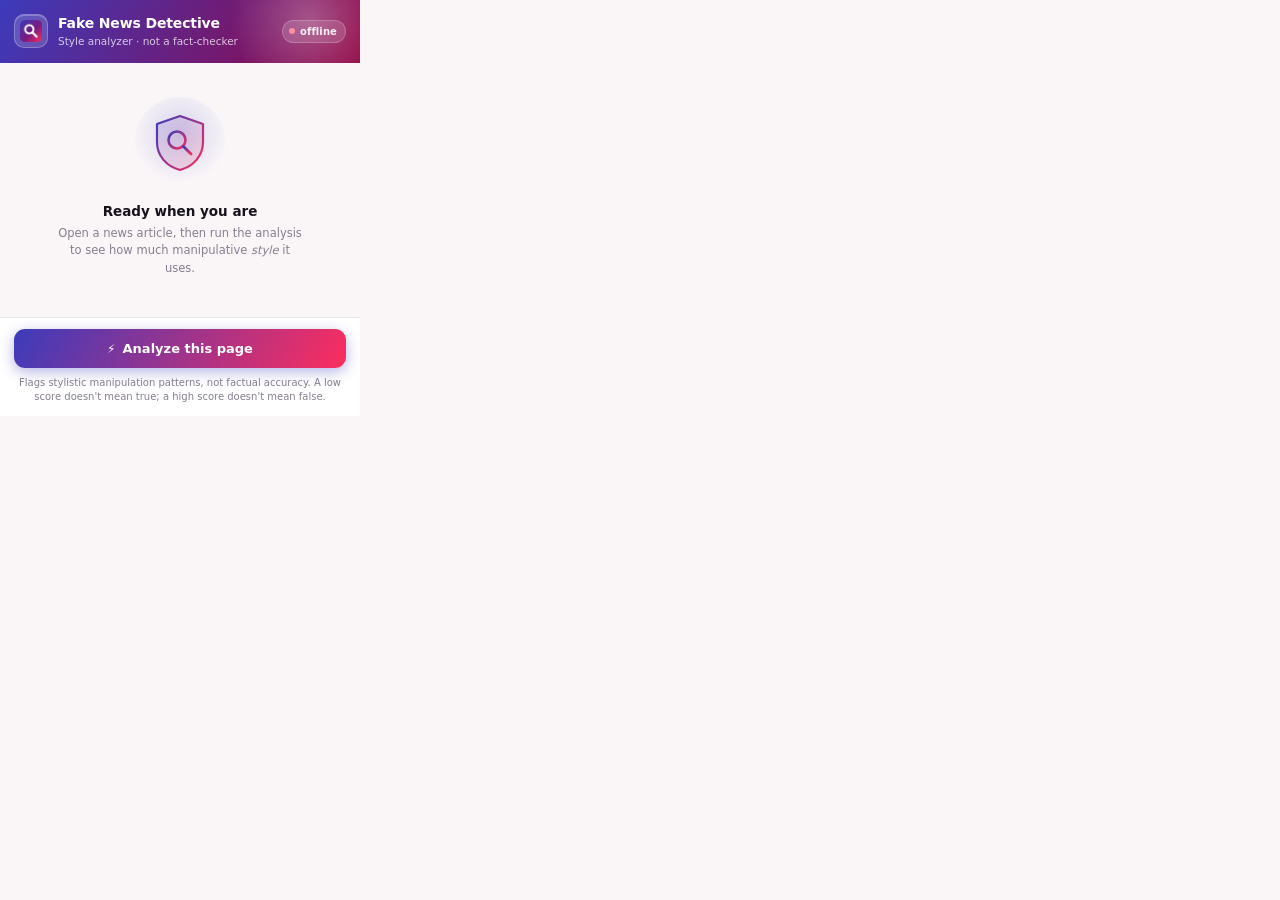
<file: extension/popup.html>
<!doctype html>
<html lang="en">
<head>
  <meta charset="utf-8" />
  <title>Fake News Detective</title>
  <link rel="stylesheet" href="popup.css" />
</head>
<body>
  <div class="fnd-app">
    <header class="fnd-header">
      <span class="fnd-logo-badge">
        <img src="icons/icon48.png" alt="" width="22" height="22" />
      </span>
      <div class="fnd-header-text">
        <h1>Fake News Detective</h1>
        <p class="fnd-subtitle">Style analyzer &middot; not a fact-checker</p>
      </div>
      <span class="fnd-status-pill" id="apiPill" data-state="unknown">
        <i class="fnd-pill-dot"></i><span id="apiPillText">checking</span>
      </span>
    </header>

    <main class="fnd-body">
      <div class="fnd-banner fnd-banner-warning" id="stubBanner" hidden>
        <span class="fnd-banner-icon">!</span>
        <span>Backend is running a <b>stub model</b> — scores are illustrative only.</span>
      </div>

      <div class="fnd-banner fnd-banner-critical" id="errorBanner" hidden>
        <span class="fnd-banner-icon">&times;</span>
        <span id="errorText"></span>
      </div>

      <!-- Idle / first-run state -->
      <section class="fnd-empty" id="empty">
        <div class="fnd-empty-art" aria-hidden="true">
          <svg viewBox="0 0 64 64" width="64" height="64">
            <defs>
              <linearGradient id="shieldGrad" x1="0" y1="0" x2="1" y2="1">
                <stop offset="0%" stop-color="var(--fnd-accent)" />
                <stop offset="100%" stop-color="var(--fnd-accent-2)" />
              </linearGradient>
            </defs>
            <path d="M32 5 55 13v18c0 14-9.6 24.4-23 28C18.6 55.4 9 45 9 31V13z"
                  fill="url(#shieldGrad)" opacity="0.16" />
            <path d="M32 5 55 13v18c0 14-9.6 24.4-23 28C18.6 55.4 9 45 9 31V13z"
                  fill="none" stroke="url(#shieldGrad)" stroke-width="2.2" stroke-linejoin="round" />
            <circle cx="29" cy="29" r="8.5" fill="none" stroke="url(#shieldGrad)" stroke-width="2.6" />
            <line x1="35.5" y1="35.5" x2="43" y2="43" stroke="url(#shieldGrad)"
                  stroke-width="2.8" stroke-linecap="round" />
          </svg>
        </div>
        <p class="fnd-empty-title">Ready when you are</p>
        <p class="fnd-empty-hint">
          Open a news article, then run the analysis to see how much
          manipulative <em>style</em> it uses.
        </p>
      </section>

      <!-- Loading skeleton -->
      <section class="fnd-skeleton" id="loading" hidden aria-label="Analyzing">
        <div class="fnd-skel fnd-skel-gauge"></div>
        <div class="fnd-skel fnd-skel-line" style="width: 70%"></div>
        <div class="fnd-skel fnd-skel-row"></div>
        <div class="fnd-skel fnd-skel-row"></div>
        <p class="fnd-skel-caption">Reading the page and scoring its style…</p>
      </section>

      <!-- Results -->
      <section class="fnd-results" id="results" hidden>
        <div class="fnd-gauge-card">
          <div class="fnd-gauge" id="gauge">
            <svg viewBox="0 0 120 120" width="118" height="118" aria-hidden="true">
              <circle class="fnd-gauge-track" cx="60" cy="60" r="52" />
              <circle class="fnd-gauge-fill" id="gaugeFill" cx="60" cy="60" r="52" />
            </svg>
            <div class="fnd-gauge-center">
              <span class="fnd-gauge-score" id="scoreValue">0</span>
              <span class="fnd-gauge-unit">/100</span>
            </div>
          </div>
          <div class="fnd-gauge-side">
            <span class="fnd-gauge-caption">Manipulation score</span>
            <span class="fnd-band" id="bandChip"><i class="fnd-band-dot"></i><span id="statusWord">—</span></span>
            <p class="fnd-gauge-note" id="bandNote">—</p>
          </div>
        </div>

        <div class="fnd-verdict">
          <div class="fnd-verdict-head">
            <span class="fnd-verdict-label">Classifier opinion</span>
            <span class="fnd-chip" id="labelChip">—</span>
          </div>
          <div class="fnd-conf-row">
            <span class="fnd-conf-text">confidence</span>
            <span class="fnd-conf-track"><span class="fnd-conf-fill" id="confFill"></span></span>
            <span class="fnd-conf-value" id="confidenceValue">—</span>
          </div>
        </div>

        <div class="fnd-section-head">
          <h2 class="fnd-section-title">Signals</h2>
          <span class="fnd-flag-count" id="flagCount">—</span>
        </div>
        <ul class="fnd-signals" id="signalsList"></ul>
        <button class="fnd-toggle-clean" id="toggleClean" hidden></button>

        <div class="fnd-actions">
          <button class="fnd-btn fnd-btn-secondary" id="highlightBtn">
            <span class="fnd-btn-ico">◍</span> Highlight patterns on page
          </button>
          <button class="fnd-btn fnd-btn-ghost" id="clearBtn" hidden>Clear highlights</button>
        </div>

        <div class="fnd-legend">
          <span><i class="fnd-swatch fnd-swatch-fake"></i> sensationalist / shouty</span>
          <span><i class="fnd-swatch fnd-swatch-real"></i> sourcing language</span>
        </div>
      </section>
    </main>

    <footer class="fnd-footer">
      <button class="fnd-btn fnd-btn-primary" id="analyzeBtn">
        <span class="fnd-btn-ico">⚡</span> <span id="analyzeLabel">Analyze this page</span>
      </button>
      <p class="fnd-disclaimer">
        Flags stylistic manipulation patterns, not factual accuracy. A low score
        doesn't mean true; a high score doesn't mean false.
      </p>
    </footer>
  </div>

  <script src="popup.js"></script>
</body>
</html>
</file>
<file: extension/popup.css>
/* Fake News Detective — popup theme.
   Layout is a fixed 360px column: sticky gradient header, scrolling body,
   sticky footer holding the primary action so it never scrolls out of reach. */

/* Palette — Crimson / Sandy Brown / Dark Slate Blue / Gold / Firebrick.
   Every semantic colour is one of those five hexes. Because three of them
   (gold, sandy, firebrick) fail text contrast on one background or the
   other, each also carries an `-ink` variant: the graphic token paints
   rings/rails/fills, the ink token paints text sitting on the page. */

:root {
  --fnd-page: #faf6f8;
  --fnd-surface: #ffffff;
  --fnd-surface-2: #f2eef4;
  --fnd-text: #16121a;
  --fnd-text-secondary: #4c4653;
  --fnd-text-muted: #857e8e;
  --fnd-hairline: #e7e1ea;
  --fnd-border: rgba(22, 18, 26, 0.1);
  --fnd-shadow: 0 1px 2px rgba(60, 59, 187, 0.07), 0 6px 18px rgba(22, 18, 26, 0.07);

  --fnd-accent: #3c3bbb;      /* Dark Slate Blue */
  --fnd-accent-2: #fc2d5e;    /* Crimson */
  --fnd-header-1: #3c3bbb;
  --fnd-header-2: #930644;    /* Firebrick */
  --fnd-gold: #f0eb20;        /* Gold — highlighter yellow */

  /* Score bands, low to high: slate blue -> sandy -> crimson -> firebrick. */
  --fnd-good: #3c3bbb;
  --fnd-good-ink: #3c3bbb;
  --fnd-warning: #ffc837;
  --fnd-warning-ink: #8a6714;
  --fnd-serious: #fc2d5e;
  --fnd-serious-ink: #d62450;
  --fnd-critical: #930644;
  --fnd-critical-ink: #930644;
}

@media (prefers-color-scheme: dark) {
  :root {
    --fnd-page: #100c13;
    --fnd-surface: #1b161f;
    --fnd-surface-2: #262029;
    --fnd-text: #f5f1f6;
    --fnd-text-secondary: #bab2c0;
    --fnd-text-muted: #857e8e;
    --fnd-hairline: #322b37;
    --fnd-border: rgba(255, 255, 255, 0.1);
    --fnd-shadow: 0 1px 2px rgba(0, 0, 0, 0.45), 0 8px 22px rgba(0, 0, 0, 0.4);

    /* Slate blue is too dark to read against the dark page, so it lifts;
       the warm half of the palette already has the contrast it needs. */
    --fnd-accent: #6968e0;
    --fnd-accent-2: #fc2d5e;
    --fnd-header-1: #302f9e;
    --fnd-header-2: #7a0538;
    --fnd-gold: #f0eb20;

    --fnd-good: #6968e0;
    --fnd-good-ink: #a3a2f5;
    --fnd-warning: #ffc837;
    --fnd-warning-ink: #ffc837;
    --fnd-serious: #fc2d5e;
    --fnd-serious-ink: #ff5c82;
    --fnd-critical: #c10a5b;
    --fnd-critical-ink: #ff7bab;
  }
}

* {
  box-sizing: border-box;
}

/* Class rules below set `display` on these same elements, which otherwise
   beats the UA stylesheet's unmarked `[hidden] { display: none }` in the
   cascade and leaves them stuck visible. Restore hidden as the winner. */
[hidden] {
  display: none !important;
}

body {
  margin: 0;
  width: 360px;
  background: var(--fnd-page);
  color: var(--fnd-text);
  font: 13px/1.5 system-ui, -apple-system, "Segoe UI", sans-serif;
  -webkit-font-smoothing: antialiased;
}

h1,
h2,
p {
  margin: 0;
}

.fnd-app {
  display: flex;
  flex-direction: column;
  max-height: 600px;
}

/* ---- Header ---------------------------------------------------------- */

.fnd-header {
  position: relative;
  display: flex;
  align-items: center;
  gap: 10px;
  padding: 13px 14px;
  color: #fff;
  background: linear-gradient(120deg, var(--fnd-header-1) 0%, var(--fnd-header-2) 100%);
  overflow: hidden;
}

/* Soft light bloom in the top-right so the flat gradient reads as a surface. */
.fnd-header::after {
  content: "";
  position: absolute;
  top: -60px;
  right: -30px;
  width: 160px;
  height: 160px;
  border-radius: 50%;
  background: radial-gradient(circle, rgba(255, 255, 255, 0.28), transparent 70%);
  pointer-events: none;
}

.fnd-logo-badge {
  position: relative;
  display: grid;
  place-items: center;
  width: 34px;
  height: 34px;
  flex: none;
  border-radius: 10px;
  background: rgba(255, 255, 255, 0.16);
  border: 1px solid rgba(255, 255, 255, 0.25);
  box-shadow: inset 0 1px 0 rgba(255, 255, 255, 0.25);
}

.fnd-header-text {
  flex: 1;
  min-width: 0;
}

.fnd-header h1 {
  font-size: 14px;
  font-weight: 700;
  letter-spacing: -0.01em;
}

.fnd-subtitle {
  font-size: 10.5px;
  color: rgba(255, 255, 255, 0.75);
}

.fnd-status-pill {
  position: relative;
  display: inline-flex;
  align-items: center;
  gap: 5px;
  flex: none;
  padding: 3px 8px 3px 6px;
  border-radius: 999px;
  font-size: 10px;
  font-weight: 600;
  letter-spacing: 0.01em;
  color: rgba(255, 255, 255, 0.9);
  background: rgba(255, 255, 255, 0.14);
  border: 1px solid rgba(255, 255, 255, 0.2);
}

.fnd-pill-dot {
  width: 6px;
  height: 6px;
  border-radius: 50%;
  background: #cbd0e0;
}

.fnd-status-pill[data-state="online"] .fnd-pill-dot {
  background: var(--fnd-gold);
  box-shadow: 0 0 0 0 rgba(240, 235, 32, 0.75);
  animation: fnd-pulse 2s ease-out infinite;
}

.fnd-status-pill[data-state="offline"] .fnd-pill-dot {
  background: #fb7185;
}

@keyframes fnd-pulse {
  70% { box-shadow: 0 0 0 6px rgba(240, 235, 32, 0); }
  100% { box-shadow: 0 0 0 0 rgba(240, 235, 32, 0); }
}

/* ---- Body ------------------------------------------------------------ */

.fnd-body {
  flex: 1;
  min-height: 0;
  overflow-y: auto;
  padding: 12px 14px 14px;
}

.fnd-body::-webkit-scrollbar {
  width: 8px;
}

.fnd-body::-webkit-scrollbar-thumb {
  background: var(--fnd-hairline);
  border-radius: 4px;
}

/* ---- Banners --------------------------------------------------------- */

.fnd-banner {
  font-size: 11.5px;
  line-height: 1.45;
  border-radius: 10px;
  padding: 9px 11px;
  margin-bottom: 10px;
  display: flex;
  align-items: flex-start;
  gap: 8px;
  animation: fnd-rise 0.25s ease both;
}

.fnd-banner-icon {
  flex: none;
  display: grid;
  place-items: center;
  width: 16px;
  height: 16px;
  margin-top: 1px;
  border-radius: 50%;
  font-size: 11px;
  font-weight: 700;
  color: #fff;
}

.fnd-banner-warning {
  background: color-mix(in srgb, var(--fnd-warning) 14%, var(--fnd-surface));
  border: 1px solid color-mix(in srgb, var(--fnd-warning) 40%, transparent);
}

.fnd-banner-warning .fnd-banner-icon {
  background: var(--fnd-warning);
}

.fnd-banner-critical {
  background: color-mix(in srgb, var(--fnd-critical) 12%, var(--fnd-surface));
  border: 1px solid color-mix(in srgb, var(--fnd-critical) 40%, transparent);
}

.fnd-banner-critical .fnd-banner-icon {
  background: var(--fnd-critical);
}

/* ---- Empty state ----------------------------------------------------- */

.fnd-empty {
  display: flex;
  flex-direction: column;
  align-items: center;
  text-align: center;
  padding: 22px 16px 26px;
  animation: fnd-rise 0.3s ease both;
}

.fnd-empty-art {
  display: grid;
  place-items: center;
  width: 92px;
  height: 92px;
  border-radius: 50%;
  margin-bottom: 12px;
  background: radial-gradient(
    circle at 50% 40%,
    color-mix(in srgb, var(--fnd-accent) 18%, transparent),
    transparent 70%
  );
}

.fnd-empty-title {
  font-size: 13.5px;
  font-weight: 700;
}

.fnd-empty-hint {
  margin-top: 4px;
  font-size: 11.5px;
  color: var(--fnd-text-muted);
  max-width: 250px;
}

/* ---- Loading skeleton ------------------------------------------------ */

.fnd-skeleton {
  display: flex;
  flex-direction: column;
  align-items: center;
  gap: 10px;
  padding: 8px 0 4px;
}

.fnd-skel {
  border-radius: 10px;
  background: linear-gradient(
    100deg,
    var(--fnd-surface-2) 30%,
    color-mix(in srgb, var(--fnd-accent) 12%, var(--fnd-surface-2)) 50%,
    var(--fnd-surface-2) 70%
  );
  background-size: 300% 100%;
  animation: fnd-shimmer 1.3s linear infinite;
}

.fnd-skel-gauge {
  width: 104px;
  height: 104px;
  border-radius: 50%;
}

.fnd-skel-line {
  height: 12px;
}

.fnd-skel-row {
  width: 100%;
  height: 44px;
}

.fnd-skel-caption {
  font-size: 11.5px;
  color: var(--fnd-text-muted);
  margin-top: 2px;
}

@keyframes fnd-shimmer {
  from { background-position: 150% 0; }
  to { background-position: -150% 0; }
}

/* ---- Gauge ----------------------------------------------------------- */

.fnd-results > * {
  animation: fnd-rise 0.32s ease both;
}

.fnd-gauge-card {
  display: flex;
  align-items: center;
  gap: 14px;
  padding: 14px 14px;
  border-radius: 14px;
  background: var(--fnd-surface);
  border: 1px solid var(--fnd-border);
  box-shadow: var(--fnd-shadow);
  margin-bottom: 10px;
}

.fnd-gauge {
  position: relative;
  flex: none;
  width: 118px;
  height: 118px;
}

/* Start the arc at 12 o'clock instead of 3. */
.fnd-gauge svg {
  transform: rotate(-90deg);
}

.fnd-gauge-track {
  fill: none;
  stroke: var(--fnd-surface-2);
  stroke-width: 11;
}

.fnd-gauge-fill {
  fill: none;
  stroke: var(--fnd-band-color, var(--fnd-good));
  stroke-width: 11;
  stroke-linecap: round;
  /* 2πr for r=52; JS sets the offset to expose `score`% of the ring. */
  stroke-dasharray: 326.7;
  stroke-dashoffset: 326.7;
  transition: stroke-dashoffset 0.9s cubic-bezier(0.22, 1, 0.36, 1),
              stroke 0.5s ease;
  filter: drop-shadow(0 0 5px color-mix(in srgb, var(--fnd-band-color, var(--fnd-good)) 45%, transparent));
}

.fnd-gauge-center {
  position: absolute;
  inset: 0;
  display: flex;
  flex-direction: column;
  align-items: center;
  justify-content: center;
  line-height: 1;
}

.fnd-gauge-score {
  font-size: 30px;
  font-weight: 800;
  letter-spacing: -0.03em;
  font-variant-numeric: tabular-nums;
  color: var(--fnd-band-ink, var(--fnd-text));
}

.fnd-gauge-unit {
  font-size: 10px;
  font-weight: 600;
  color: var(--fnd-text-muted);
  margin-top: 3px;
}

.fnd-gauge-side {
  min-width: 0;
}

.fnd-gauge-caption {
  display: block;
  font-size: 10px;
  font-weight: 700;
  text-transform: uppercase;
  letter-spacing: 0.06em;
  color: var(--fnd-text-muted);
  margin-bottom: 6px;
}

.fnd-band {
  display: inline-flex;
  align-items: center;
  gap: 6px;
  padding: 4px 10px;
  border-radius: 999px;
  font-size: 12px;
  font-weight: 700;
  color: var(--fnd-band-ink, var(--fnd-text));
  background: color-mix(in srgb, var(--fnd-band-color, var(--fnd-good)) 13%, transparent);
  border: 1px solid color-mix(in srgb, var(--fnd-band-color, var(--fnd-good)) 35%, transparent);
}

.fnd-band-dot {
  width: 7px;
  height: 7px;
  border-radius: 50%;
  background: var(--fnd-band-color, var(--fnd-good));
}

.fnd-gauge-note {
  margin-top: 7px;
  font-size: 11px;
  line-height: 1.4;
  color: var(--fnd-text-secondary);
}

/* ---- Classifier verdict --------------------------------------------- */

.fnd-verdict {
  padding: 11px 12px;
  border-radius: 12px;
  background: var(--fnd-surface);
  border: 1px solid var(--fnd-border);
  box-shadow: var(--fnd-shadow);
  margin-bottom: 14px;
}

.fnd-verdict-head {
  display: flex;
  align-items: center;
  justify-content: space-between;
  gap: 8px;
}

.fnd-verdict-label {
  font-size: 11.5px;
  color: var(--fnd-text-secondary);
}

.fnd-chip {
  padding: 3px 9px;
  border-radius: 999px;
  font-size: 11px;
  font-weight: 700;
}

.fnd-chip[data-tone="fake"] {
  color: var(--fnd-critical-ink);
  background: color-mix(in srgb, var(--fnd-critical) 13%, transparent);
  border: 1px solid color-mix(in srgb, var(--fnd-critical) 35%, transparent);
}

.fnd-chip[data-tone="real"] {
  color: var(--fnd-good-ink);
  background: color-mix(in srgb, var(--fnd-good) 13%, transparent);
  border: 1px solid color-mix(in srgb, var(--fnd-good) 35%, transparent);
}

.fnd-conf-row {
  display: flex;
  align-items: center;
  gap: 8px;
  margin-top: 9px;
}

.fnd-conf-text {
  font-size: 10.5px;
  color: var(--fnd-text-muted);
}

.fnd-conf-track {
  flex: 1;
  height: 6px;
  border-radius: 3px;
  background: var(--fnd-surface-2);
  overflow: hidden;
}

.fnd-conf-fill {
  display: block;
  height: 100%;
  width: 0;
  border-radius: 3px;
  background: linear-gradient(90deg, var(--fnd-accent), var(--fnd-accent-2));
  transition: width 0.7s cubic-bezier(0.22, 1, 0.36, 1);
}

.fnd-conf-value {
  font-size: 11px;
  font-weight: 700;
  font-variant-numeric: tabular-nums;
  color: var(--fnd-text-secondary);
}

/* ---- Signals --------------------------------------------------------- */

.fnd-section-head {
  display: flex;
  align-items: baseline;
  justify-content: space-between;
  margin-bottom: 7px;
}

.fnd-section-title {
  font-size: 10px;
  font-weight: 700;
  text-transform: uppercase;
  letter-spacing: 0.07em;
  color: var(--fnd-text-muted);
}

.fnd-flag-count {
  font-size: 10.5px;
  font-weight: 600;
  color: var(--fnd-text-muted);
}

.fnd-signals {
  list-style: none;
  margin: 0;
  padding: 0;
  display: flex;
  flex-direction: column;
  gap: 6px;
}

.fnd-signal {
  position: relative;
  display: flex;
  gap: 9px;
  padding: 9px 10px 9px 12px;
  border-radius: 11px;
  background: var(--fnd-surface);
  border: 1px solid var(--fnd-border);
  overflow: hidden;
  transition: transform 0.15s ease, box-shadow 0.15s ease;
  animation: fnd-rise 0.3s ease both;
}

.fnd-signal:hover {
  transform: translateY(-1px);
  box-shadow: var(--fnd-shadow);
}

/* Left accent rail carries the flagged/clean colour. */
.fnd-signal::before {
  content: "";
  position: absolute;
  left: 0;
  top: 0;
  bottom: 0;
  width: 3px;
  background: var(--fnd-sig-color, var(--fnd-good));
}

.fnd-signal[data-flagged="true"] {
  background: color-mix(in srgb, var(--fnd-sig-color) 6%, var(--fnd-surface));
}

.fnd-signal-icon {
  flex: none;
  display: grid;
  place-items: center;
  width: 20px;
  height: 20px;
  margin-top: 1px;
  border-radius: 7px;
  font-size: 11px;
  font-weight: 800;
  color: var(--fnd-sig-ink, var(--fnd-good-ink));
  background: color-mix(in srgb, var(--fnd-sig-color, var(--fnd-good)) 15%, transparent);
}

.fnd-signal-body {
  flex: 1;
  min-width: 0;
}

.fnd-signal-name {
  display: flex;
  justify-content: space-between;
  align-items: center;
  gap: 6px;
  font-weight: 650;
  font-size: 12px;
  margin-bottom: 2px;
}

.fnd-signal-value {
  flex: none;
  font-weight: 700;
  font-size: 10px;
  padding: 1px 6px;
  border-radius: 999px;
  color: var(--fnd-text-secondary);
  background: var(--fnd-surface-2);
  font-variant-numeric: tabular-nums;
}

.fnd-signal-explanation {
  display: block;
  font-size: 11.5px;
  line-height: 1.42;
  color: var(--fnd-text-secondary);
}

/* Weight bar: how much of the score this signal is responsible for. */
.fnd-signal-weight {
  display: block;
  height: 3px;
  margin-top: 7px;
  border-radius: 2px;
  background: var(--fnd-surface-2);
  overflow: hidden;
}

.fnd-signal-weight i {
  display: block;
  height: 100%;
  width: 0;
  border-radius: 2px;
  background: var(--fnd-sig-color, var(--fnd-good));
  transition: width 0.6s cubic-bezier(0.22, 1, 0.36, 1);
}

.fnd-toggle-clean {
  width: 100%;
  margin-top: 8px;
  padding: 7px;
  border: 1px dashed var(--fnd-hairline);
  border-radius: 10px;
  background: transparent;
  color: var(--fnd-text-muted);
  font: inherit;
  font-size: 11px;
  font-weight: 600;
  cursor: pointer;
  transition: color 0.15s ease, border-color 0.15s ease;
}

.fnd-toggle-clean:hover {
  color: var(--fnd-accent);
  border-color: color-mix(in srgb, var(--fnd-accent) 45%, transparent);
}

/* ---- Buttons --------------------------------------------------------- */

.fnd-btn {
  width: 100%;
  display: inline-flex;
  align-items: center;
  justify-content: center;
  gap: 7px;
  border: none;
  border-radius: 11px;
  padding: 10px 12px;
  font: inherit;
  font-weight: 650;
  cursor: pointer;
  transition: transform 0.12s ease, box-shadow 0.18s ease, filter 0.18s ease;
}

.fnd-btn:active {
  transform: translateY(1px);
}

.fnd-btn-ico {
  font-size: 12px;
  line-height: 1;
}

.fnd-btn-primary {
  color: #fff;
  background: linear-gradient(120deg, var(--fnd-accent), var(--fnd-accent-2));
  box-shadow: 0 4px 14px color-mix(in srgb, var(--fnd-accent) 38%, transparent);
}

.fnd-btn-primary:hover:not(:disabled) {
  filter: brightness(1.07);
  box-shadow: 0 6px 18px color-mix(in srgb, var(--fnd-accent) 48%, transparent);
}

.fnd-btn-secondary {
  background: var(--fnd-surface);
  color: var(--fnd-text);
  border: 1px solid var(--fnd-border);
  box-shadow: var(--fnd-shadow);
}

.fnd-btn-secondary:hover {
  border-color: color-mix(in srgb, var(--fnd-accent) 45%, transparent);
  color: var(--fnd-accent);
}

.fnd-btn-ghost {
  background: transparent;
  color: var(--fnd-text-secondary);
  border: 1px solid var(--fnd-hairline);
  margin-top: 6px;
  font-size: 12px;
}

.fnd-btn-ghost:hover {
  color: var(--fnd-text);
  border-color: var(--fnd-text-muted);
}

.fnd-btn:disabled {
  opacity: 0.55;
  cursor: default;
  box-shadow: none;
}

.fnd-actions {
  margin-top: 12px;
}

/* ---- Legend + footer ------------------------------------------------- */

.fnd-legend {
  display: flex;
  gap: 14px;
  margin-top: 10px;
  font-size: 10px;
  color: var(--fnd-text-muted);
}

.fnd-legend span {
  display: inline-flex;
  align-items: center;
  gap: 5px;
}

.fnd-swatch {
  width: 9px;
  height: 9px;
  border-radius: 3px;
  display: inline-block;
}

.fnd-swatch-fake {
  background: var(--fnd-gold);
}

.fnd-swatch-real {
  background: var(--fnd-accent);
}

.fnd-footer {
  flex: none;
  padding: 11px 14px 12px;
  background: var(--fnd-surface);
  border-top: 1px solid var(--fnd-border);
}

.fnd-disclaimer {
  margin-top: 8px;
  font-size: 10px;
  line-height: 1.4;
  text-align: center;
  color: var(--fnd-text-muted);
}

@keyframes fnd-rise {
  from {
    opacity: 0;
    transform: translateY(6px);
  }
  to {
    opacity: 1;
    transform: none;
  }
}

@media (prefers-reduced-motion: reduce) {
  * {
    animation-duration: 0.001ms !important;
    animation-iteration-count: 1 !important;
    transition-duration: 0.001ms !important;
  }
}
</file>
